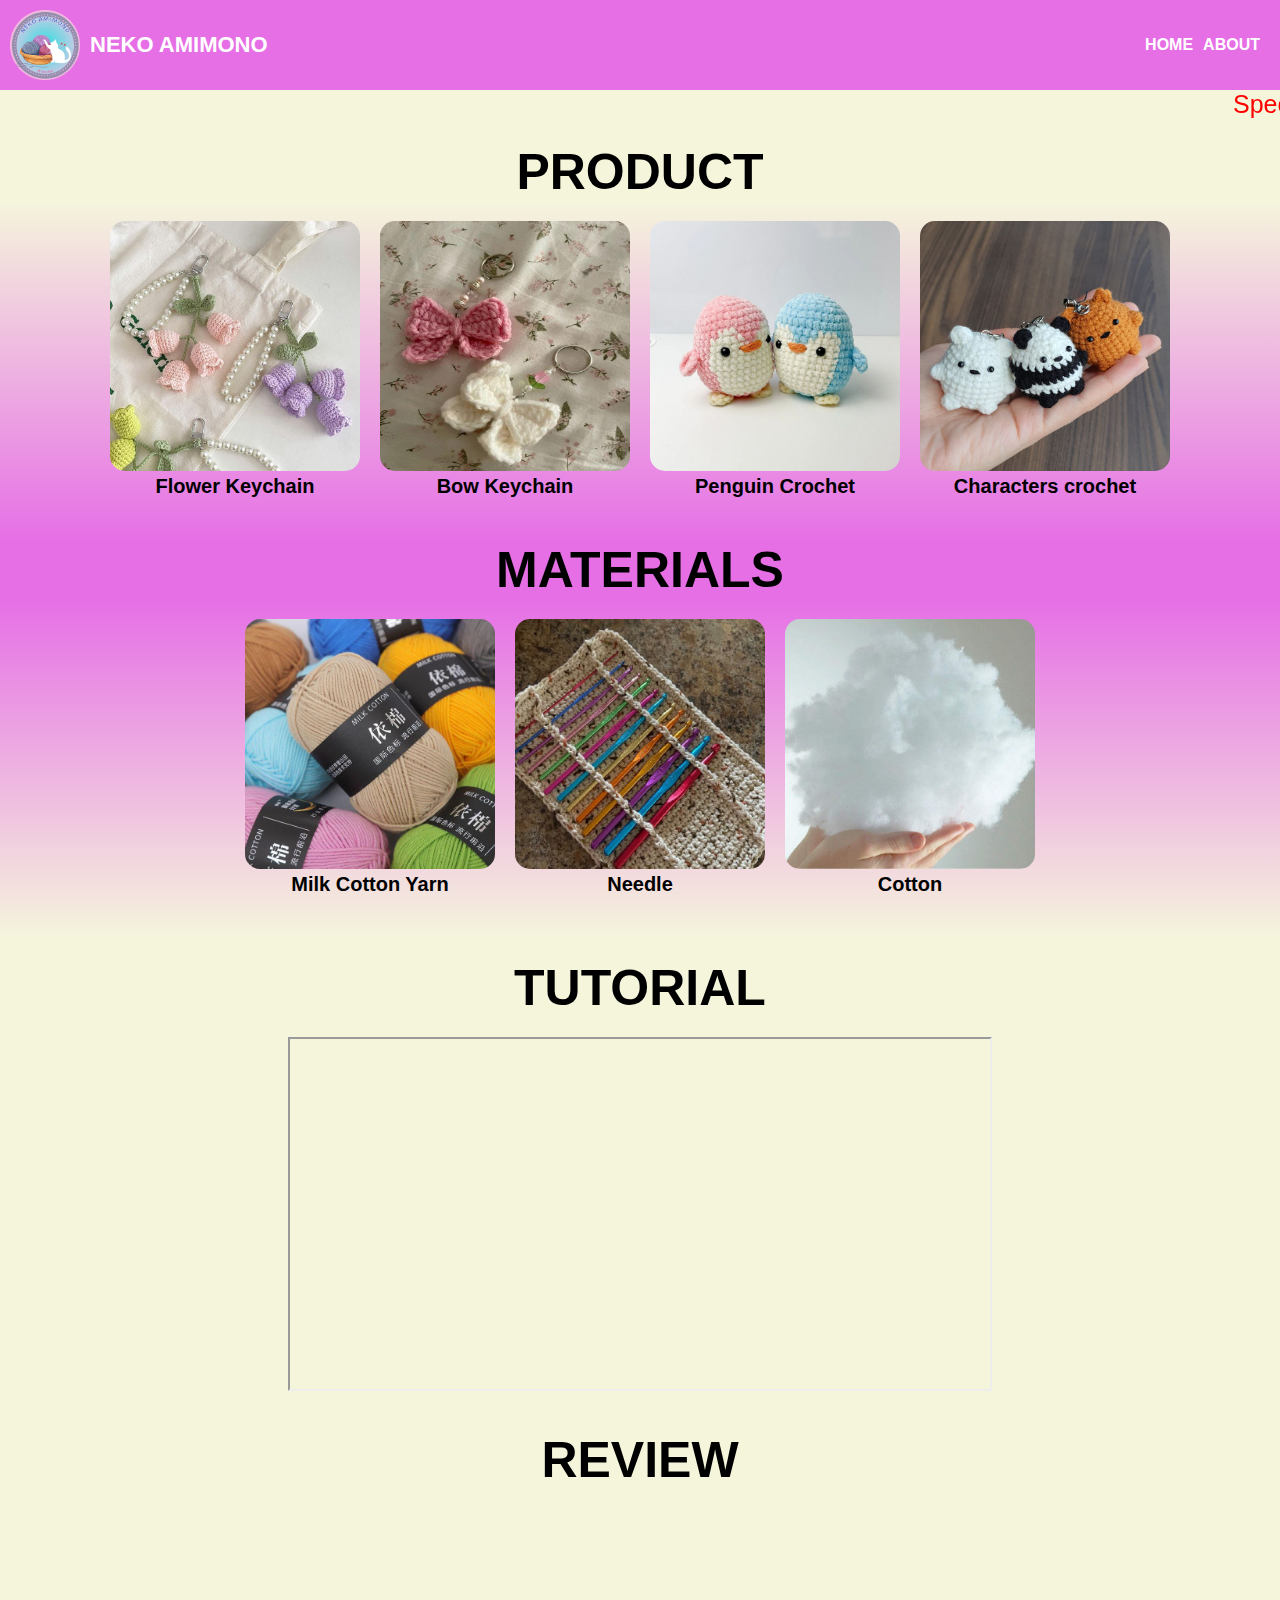
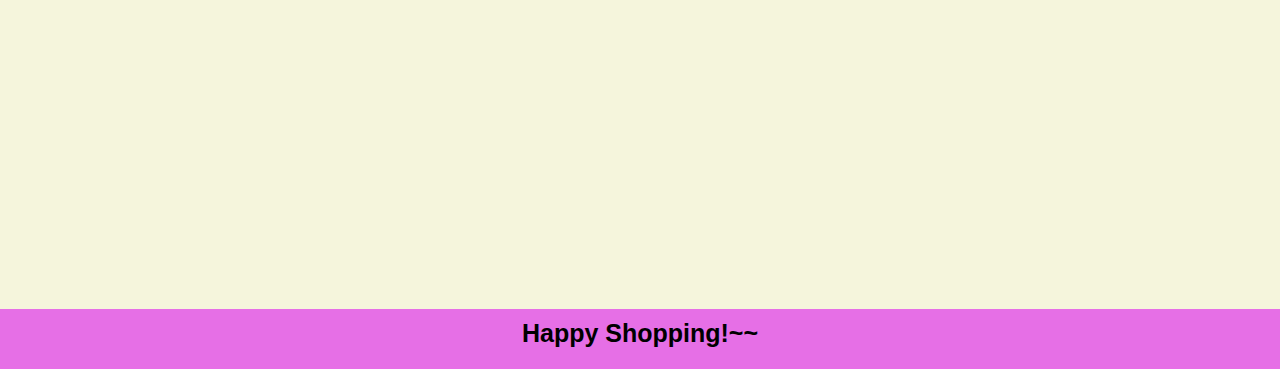
<file: index.html>
<!DOCTYPE html>
<html lang="en">
  <head>
    <meta charset="UTF-8" />
    <meta name="viewport" content="width=device-width, initial-scale=1.0" />
    <title>DSF 34 Assignment</title>
    <link rel="stylesheet" href="./style.css">
  </head>
  <body>
    <container>
      <logo>
        <img src="amimono.png" alt="logo">
        <span>NEKO AMIMONO</span>
      </logo>
      <nav>
        <a href="index.html">HOME</a>
        <a href="about.html">ABOUT</a>
      </nav>
    </container>
    <runningtext>
      <marquee>Special for Christmas! Redeem the 25% Discount by redeem AMIMONO XMAS Code!</marquee>
    </runningtext>
    <h2>PRODUCT</h2>
    <product>
      <card>
      <img src="flowerkeychain.jpg">
          <h5>Flower Keychain</h5>
      </card>     
      <card>
      <img src="Bow Keychain.jpg">
          <h5>Bow Keychain</h5>
      </card>
      <card>
      <img src="Crochet Penguin.jpg">
          <h5>Penguin Crochet</h5>
      </card>
      <card>
        <img src="wbb crochet.jpg">
            <h5>Characters crochet</h5>
        </card>
    </product>
    <h3>MATERIALS</h3>
    <material>
      <card>
        <img src="yarn.jpg">
            <h5>Milk Cotton Yarn</h5>
        </card>     
        <card>
        <img src="needle.jpg">
            <h5>Needle</h5>
        </card>
        <card>
        <img src="cotton.jpg">
            <h5>Cotton</h5>
        </card>
    </material>
    <h2>TUTORIAL</h2>
    <div style="text-align:center">
      <iframe width="700px" height="350px"
      src="https://www.youtube.com/embed/gcXwpALX8dk?autoplay=1&mute=1">
      </iframe>
    </div>
    <h2>REVIEW</h2>
    <div class="pic-ctn">
      <img src="1.png" alt="" class="pic">
      <img src="2.png" alt="" class="pic">
      <img src="3.png" alt="" class="pic">
    <footer>
      <p>Happy Shopping!~~</p>
    </footer>
  </body>
</html>
</file>
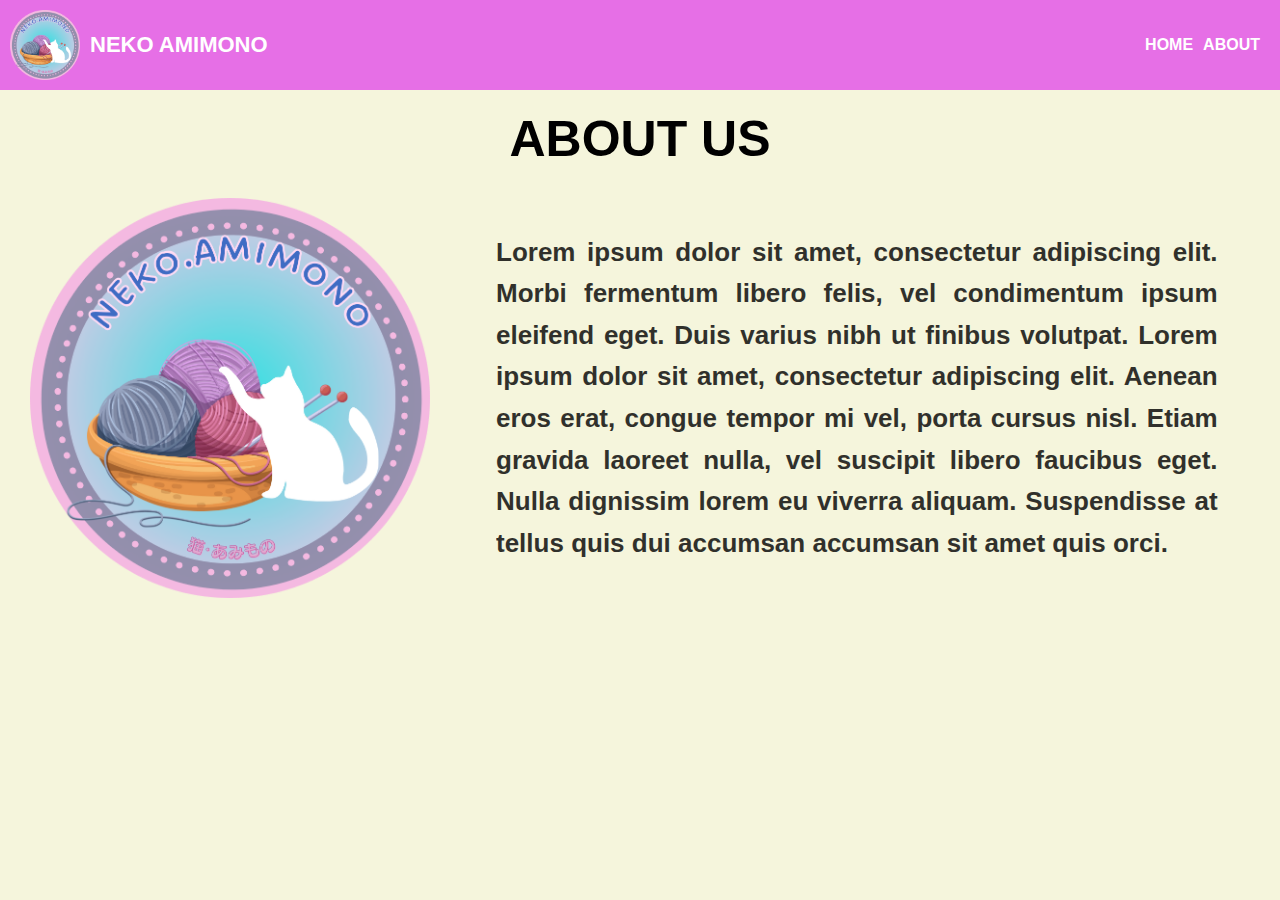
<file: about.html>
<!DOCTYPE html>
<html lang="en">
  <head>
    <meta charset="UTF-8" />
    <meta name="viewport" content="width=device-width, initial-scale=1.0" />
    <title>DSF 34 Assignment</title>
    <link rel="stylesheet" href="./about.css">
  </head>
  <body>
    <container>
      <logo>
        <img src="amimono.png" alt="logo">
        <span>NEKO AMIMONO</span>
      </logo>
      <nav>
        <a href="index.html">HOME</a>
        <a href="about.html">ABOUT</a>
      </nav>
    </container>
    <h2>ABOUT US</h2>
    <about>
        <img src="amimono.png">
        <card>
            <content>
                <p>Lorem ipsum dolor sit amet, consectetur adipiscing elit. Morbi fermentum libero felis, vel condimentum ipsum eleifend eget. Duis varius nibh ut finibus volutpat. Lorem ipsum dolor sit amet, consectetur adipiscing elit. Aenean eros erat, congue tempor mi vel, porta cursus nisl. Etiam gravida laoreet nulla, vel suscipit libero faucibus eget. Nulla dignissim lorem eu viverra aliquam. Suspendisse at tellus quis dui accumsan accumsan sit amet quis orci.</p>
            </content>
        </card>
    </about>
</body>
</html>
</file>
<file: style.css>
*,html {
    padding: 0;
    margin: 0;
}
body {
    background-color: beige;
    font-family: 'Segoe UI', Tahoma, Verdana, sans-serif;
}

container {
    background-color: rgb(230, 111, 230);
    display: flex;
    justify-content: space-between;
    align-items: center;
    padding: 10px;
}

logo {
    display: flex;
    align-items: center;
}

logo img {
    height: 70px;  
    margin-right: 10px;
}

logo span {
    font-size: 22px;
    font-weight: bold;
    color: white;
}

nav {
    display: flex;
}

nav a {
    margin-right: 10px;
    text-decoration: none; 
    font-weight: bold;
    color: white;
}

marquee {
    font-size: 25px;
    color: red;
}

h2{
    text-align: center;
    font-size: 50px;
    margin-top: 20px;
}

product {
    display: flex;
    justify-content: center;
    align-items: flex-start;
    align-content: flex-start;
    flex-wrap: nowrap;
    padding: 10px;
    background-image: linear-gradient(beige, rgb(230, 111, 230));
}

card{
    width: 250px;
    height: 300px;
    margin: 10px;
    transition: transform .2s;
}

card img {
    width: 250px;
    border-radius: 15px;
}

card h5 {
    color: black;
    font-size: 20px;
    text-align: center;
}

card:hover{
    transform: scale(1.1);
}

h3{
    text-align: center;
    font-size: 50px;
    background-color: rgb(230, 111, 230);
}
material {
    display: flex;
    justify-content: center;
    align-items: flex-end;
    align-content: flex-end;
    flex-wrap: nowrap;
    padding: 10px;
    background-image: linear-gradient(rgb(230, 111, 230), beige) ;
}

iframe {
    margin: 20px;
    justify-content: center;
}

div { 
    display: flex; 
    align-items: center; 
    justify-content: center; 
   } 

  
  @keyframes display {
    0% {
      transform: translateX(200px);
      opacity: 0;
    }
    10% {
      transform: translateX(0);
      opacity: 1;
    }
    20% {
      transform: translateX(0);
      opacity: 1;
    }
    30% {
      transform: translateX(-200px);
      opacity: 0;
    }
    100% {
      transform: translateX(-200px);
      opacity: 0;
    }
  }
  
  .pic-ctn {
    position: relative;
    width: 100%;
    height: 100%;
    margin-top: 20px;
  }
  
  .pic-ctn > img {
    position: absolute;
    top: 0;
    opacity: 0;
    animation: display 10s infinite;
  }
  
  img:nth-child(2) {
    animation-delay: 2s;
  }
  img:nth-child(3) {
    animation-delay: 4s;
  }

footer {
    display: flex;
    justify-content: center;
    align-items: flex-start;
    align-content: flex-start;
    flex-wrap: nowrap;
    padding: 10px;
    margin-top: 400px;
    background-color: rgb(230, 111, 230);
    width: 100%;
    height: 40px;
}

footer p {
    font-size: 25px;
    font-weight: bold;
}
</file>
<file: about.css>
*,html {
    padding: 0;
    margin: 0;
}
body {
    background-color: beige;
    font-family: 'Segoe UI', Tahoma, Verdana, sans-serif;
}

container {
    background-color: rgb(230, 111, 230);
    display: flex;
    justify-content: space-between;
    align-items: center;
    padding: 10px;
}

logo {
    display: flex;
    align-items: center;
}

logo img {
    height: 70px;  
    margin-right: 10px;
}

logo span {
    font-size: 22px;
    font-weight: bold;
    color: white;
}

nav {
    display: flex;
}

nav a {
    margin-right: 10px;
    text-decoration: none; 
    font-weight: bold;
    color: white;
}

h2{
    text-align: center;
    font-size: 50px;
    margin-top: 20px;
}

about{
    display: flex;
    flex-wrap: nowrap;
}

about img{
    width: 400px;
    margin: 30px;
}

card {
    position: relative;
    display: flex;
    align-items: center;
    flex-wrap: nowrap;
    justify-content: center;
    width: 400px;
    border-radius: 24px;
    line-height: 1.6;
    transition: all 0.64s cubic-bezier(0.23, 1, 0.32, 1);
}
content {
    display: flex;
    flex-direction: column;
    align-items: flex-start;
    gap: 24px;
    padding: 36px;
    border-radius: 24px;
    background: transparent;
    color: #000000;
    z-index: 1;
    transition: all 0.64s cubic-bezier(0.23, 1, 0.32, 1);
}
card::before {
    content: "";
    position: absolute;
    top: 20px;
    left: 0;
    background-image: linear-gradient(rgb(230, 111, 230), beige, rgb(230, 111, 230)) ;
    border-radius: inherit;
    height: 100%;
    width: 200%;
    opacity: 0;
    transform: skew(-24deg);
    clip-path: circle(0% at 50% 50%);
    transition: all 0.64s cubic-bezier(0.23, 1, 0.32, 1);
  }
content p {
    opacity: 0.8;
    font-size: 26px;
    font-weight: bold;
    text-align: justify;
    width: 220%;
  }
card:hover::before {
    opacity: 1;
    transform: skew(0deg);
    clip-path: circle(140.9% at 0 0);
  }
card:hover .content {
    color: #ffffff;
  }
</file>
